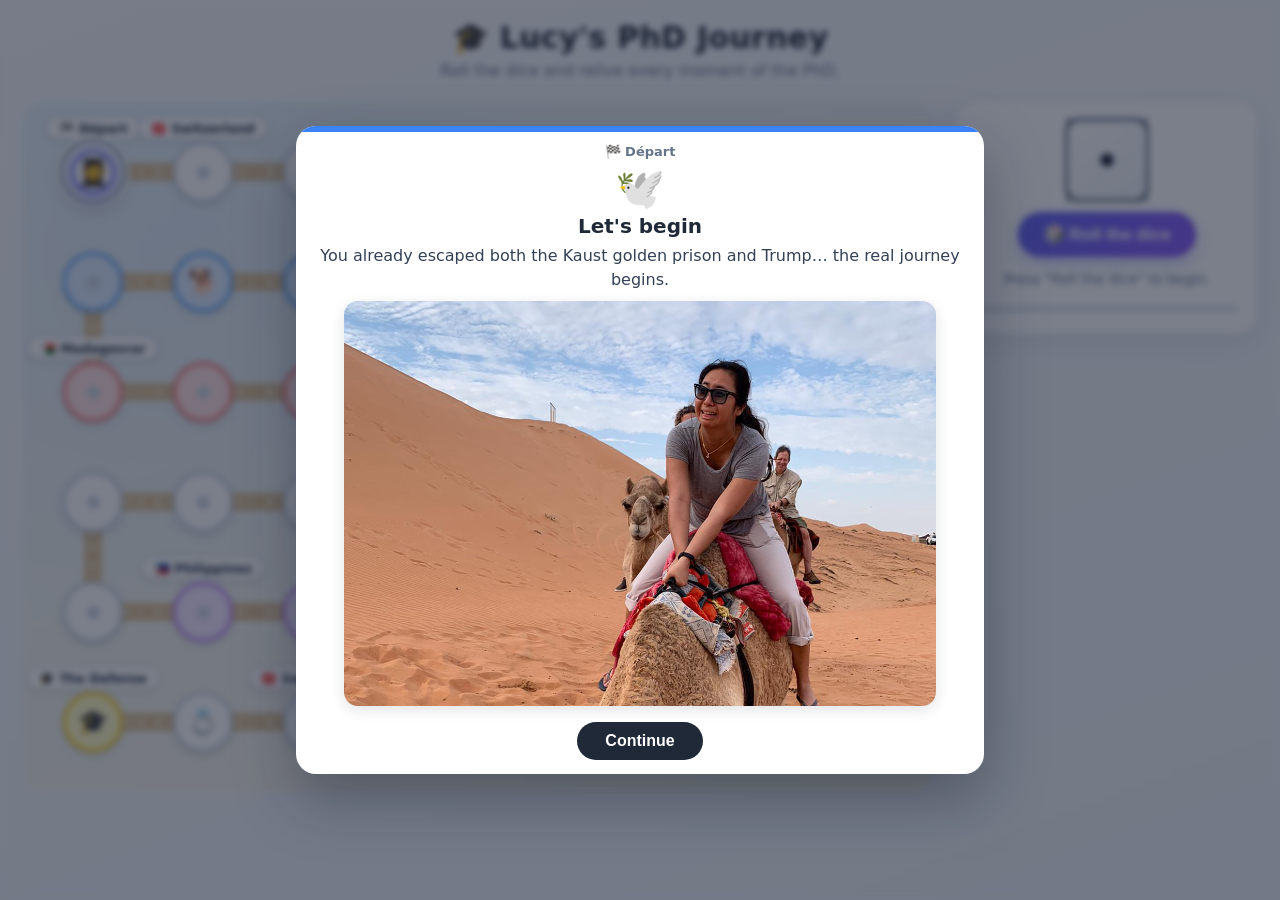
<file: index.html>
<!DOCTYPE html>
<html lang="en">
<head>
  <meta charset="UTF-8" />
  <meta name="viewport" content="width=device-width, initial-scale=1.0" />
  <title>Lucy's PhD Journey 🎓</title>
  <link rel="icon" href="data:image/svg+xml,<svg xmlns=%22http://www.w3.org/2000/svg%22 viewBox=%220 0 100 100%22><text y=%22.9em%22 font-size=%2290%22>🎓</text></svg>" />
  <link rel="stylesheet" href="assets/style.css" />
</head>
<body>

  <!--
    Lucy's PhD Journey — board game

    Libraries / frameworks used: NONE.
    Deliberate choice: pure vanilla HTML + CSS + JS so the page works fully
    offline (no CDN), which matters for a live presentation. All "heavy"
    effects (3D dice, winding path, confetti, image gallery) are done with
    CSS transforms, SVG and small JS helpers — see assets/script.js and
    assets/style.css.

    Image system:
      Event photos are mapped to events in assets/images-manifest.js.
      To add/remove photos for an event, edit ONLY that manifest file —
      no changes to script.js or style.css are needed. The modal renders
      a main image plus a clickable thumbnail strip when an event has
      multiple photos.
  -->

  <header class="topbar">
    <h1>🎓 Lucy's PhD Journey</h1>
    <p>Roll the dice and relive every moment of the PhD.</p>
  </header>

  <main class="game">
    <!-- The board: a winding 48-tile path rendered as SVG road + DOM tiles -->
    <div class="board-wrap" id="board-wrap">
      <div class="board" id="board">
        <svg id="path-svg" class="path-svg" xmlns="http://www.w3.org/2000/svg"></svg>
        <div id="banners" class="banners"></div>
        <div id="tiles" class="tiles"></div>
        <div id="token" class="token">👩‍🎓</div>
      </div>
    </div>

    <!-- Side panel: dice, controls, legend -->
    <aside class="panel">
      <div class="dice-area">
        <div class="dice-scene">
          <div class="dice" id="dice"></div>
        </div>
        <button class="roll-btn" id="roll-btn">🎲 Roll the dice</button>
        <div class="status" id="status">Press "Roll the dice" to begin.</div>
        <div class="progress" title="Journey progress">
          <div class="progress-fill" id="progress-fill"></div>
        </div>
      </div>
    </aside>
  </main>

  <!-- Event / "breathe" modal -->
  <div class="modal-overlay hidden" id="modal-overlay">
    <div class="modal" id="modal">
      <div class="modal-accent"></div>
      <div class="modal-flag" id="modal-flag"></div>
      <div class="modal-emoji" id="modal-emoji"></div>
      <h2 class="modal-title" id="modal-title"></h2>
      <p class="modal-text" id="modal-text"></p>
      <!-- Image gallery: populated dynamically from the image manifest -->
      <div class="modal-gallery hidden" id="modal-gallery"></div>
      <div class="modal-effect hidden" id="modal-effect"></div>
      <button class="modal-btn" id="modal-btn">Continue</button>
    </div>
  </div>

  <!-- Congratulatory finale -->
  <div class="finale hidden" id="finale">
    <div class="confetti" id="confetti"></div>
    <div class="finale-card">
      <div class="finale-emoji">🎓🎉</div>
      <h2>Congratulations, Lucy!</h2>
      <div class="modal-gallery" id="modal-gallery">
        <img src="images/Thesis Defended! - 1.jpg" alt="Photo 1">
      </div>
      <p>
        Thesis defended! Cocktails and beaches are awaiting for you. 🍹🏖️
      </p>
    </div>
  </div>

  <!-- Image manifest: maps event IDs to photo file paths.
       Edit this file to add/remove images without touching game code. -->
  <script src="assets/images-manifest.js"></script>
  <script src="assets/script.js"></script>
</body>
</html>
</file>
<file: assets/style.css>
/* ============================================================
   Lucy's PhD Journey — styles
   Pure CSS, no frameworks. Notable techniques:
   - 3D dice: CSS transforms (preserve-3d) + a transition on the
     cube's rotation (see .dice / .dice-face).
   - Winding road: an SVG polyline with rounded joins drawn under
     the tiles (see .road / .road-center).
   - Category zones: per-zone CSS custom properties (--tint,
     --border) applied to tiles via .z-* classes.
   - Confetti finale: JS-generated pieces animated with @keyframes.
   ============================================================ */

* { box-sizing: border-box; }

:root {
  --tile: 60px;
  --ink: #1f2937;
  --muted: #64748b;
}

body {
  margin: 0;
  font-family: "Segoe UI", system-ui, -apple-system, "Helvetica Neue", sans-serif;
  color: var(--ink);
  background: linear-gradient(160deg, #f6f8fb 0%, #eef2f7 100%);
  min-height: 100vh;
}

/* ---------- Header ---------- */
.topbar { text-align: center; padding: 20px 16px 6px; }
.topbar h1 { margin: 0; font-size: 30px; letter-spacing: .3px; }
.topbar p { margin: 6px 0 0; color: var(--muted); }

/* ---------- Layout ---------- */
.game {
  display: flex;
  gap: 24px;
  align-items: flex-start;
  justify-content: center;
  padding: 16px;
  flex-wrap: wrap;
}

.board-wrap {
  overflow: auto;
  max-width: 100%;
  border-radius: 20px;
}

.board {
  position: relative;
  /* width/height set from JS (BOARD_W x BOARD_H) */
  background:
    radial-gradient(circle at 18% 22%, rgba(59, 130, 246, .07), transparent 42%),
    radial-gradient(circle at 82% 72%, rgba(34, 197, 94, .07), transparent 42%),
    linear-gradient(160deg, #eaf4f8, #f7f2e6);
  border-radius: 20px;
  box-shadow: 0 10px 30px rgba(15, 23, 42, .08);
}

/* ---------- Road (SVG) ---------- */
.path-svg { position: absolute; inset: 0; z-index: 0; }
.road {
  fill: none;
  stroke: #d8b98a;
  stroke-width: 18;
  stroke-linecap: round;
  stroke-linejoin: round;
  opacity: .85;
}
.road-center {
  fill: none;
  stroke: #ffffff;
  stroke-width: 3;
  stroke-linecap: round;
  stroke-linejoin: round;
  stroke-dasharray: 2 14;
}
.road-arrow { fill: #d8b98a; opacity: .95; }

/* ---------- Category banners ---------- */
.banners { position: absolute; inset: 0; z-index: 1; pointer-events: none; }
.banner {
  position: absolute;
  transform: translate(-50%, -50%);
  background: rgba(255, 255, 255, .94);
  border: 1.5px solid rgba(15, 23, 42, .15);
  border-radius: 999px;
  padding: 3px 11px;
  font-size: 12.5px;
  font-weight: 700;
  white-space: nowrap;
  box-shadow: 0 2px 6px rgba(15, 23, 42, .14);
}

/* ---------- Tiles ---------- */
.tiles { position: absolute; inset: 0; z-index: 2; }
.tile {
  position: absolute;
  width: var(--tile);
  height: var(--tile);
  border-radius: 50%;
  display: flex;
  align-items: center;
  justify-content: center;
  font-size: 24px;
  background: var(--tint, #ffffff);
  border: 3px solid var(--border, #cbd5e1);
  box-shadow: 0 3px 8px rgba(15, 23, 42, .16);
  transition: transform .25s ease, box-shadow .25s ease;
}
.tile.fired {
  transform: scale(1.1);
  box-shadow: 0 0 0 4px rgba(255, 255, 255, .75), 0 5px 14px rgba(15, 23, 42, .22);
}

/* Zone tints — each category's tiles share a background + border */
.tile.z-depart { --tint: #f1f5f9; --border: #94a3b8; }
.tile.z-swiss  { --tint: #ffffff; --border: #cbd5e1; }
.tile.z-mada   { --tint: #fee2e2; --border: #f87171; }
.tile.z-thai   { --tint: #dbeafe; --border: #60a5fa; }
.tile.z-ph     { --tint: #f3e8ff; --border: #c084fc; }
.tile.z-tw     { --tint: #ffedd5; --border: #fb923c; }
.tile.z-end    { --tint: #fef9c3; --border: #facc15; }

/* Event type dots (shown before the event is triggered) */
.dot { width: 13px; height: 13px; border-radius: 50%; display: inline-block; }
.dot-hindrance { background: #ef4444; }
.dot-boost     { background: #22c55e; }
.dot-story     { background: #3b82f6; }
.dot-empty     { background: #cbd5e1; }

/* ---------- Player token ---------- */
.token {
  position: absolute;
  width: 44px;
  height: 44px;
  z-index: 3;
  display: flex;
  align-items: center;
  justify-content: center;
  font-size: 26px;
  background: #ffffff;
  border-radius: 50%;
  border: 3px solid #6366f1;
  box-shadow: 0 4px 12px rgba(99, 102, 241, .45);
  /* Short per-step transition: the token walks tile-by-tile along the
     path (see moveToken in script.js), so each step is a single
     horizontal or vertical hop. */
  transition: left .2s ease-in-out, top .2s ease-in-out;
}

/* ---------- Side panel ---------- */
.panel {
  width: 300px;
  background: #ffffff;
  border-radius: 20px;
  padding: 20px;
  box-shadow: 0 10px 30px rgba(15, 23, 42, .08);
  display: flex;
  flex-direction: column;
  gap: 16px;
}

.dice-area {
  display: flex;
  flex-direction: column;
  align-items: center;
  gap: 14px;
}

/* 3D dice */
.dice-scene { width: 76px; height: 76px; perspective: 420px; }
.dice {
  width: 100%;
  height: 100%;
  position: relative;
  transform-style: preserve-3d;
  transition: transform 1.05s cubic-bezier(.25, .8, .3, 1);
  pointer-events: none;
}
.dice-face {
  position: absolute;
  inset: 0;
  background: linear-gradient(145deg, #ffffff, #eef2f7);
  border: 2px solid #334155;
  border-radius: 14px;
  display: grid;
  grid-template-columns: repeat(3, 1fr);
  grid-template-rows: repeat(3, 1fr);
  padding: 9px;
  box-shadow: inset 0 0 8px rgba(0, 0, 0, .06);
}
.pip-cell { display: flex; align-items: center; justify-content: center; }
.pip-cell.filled::after {
  content: "";
  width: 12px;
  height: 12px;
  border-radius: 50%;
  background: #1e293b;
}

.roll-btn {
  font-size: 17px;
  font-weight: 700;
  padding: 12px 26px;
  border: none;
  border-radius: 999px;
  background: linear-gradient(135deg, #6366f1, #8b5cf6);
  color: #ffffff;
  cursor: pointer;
  box-shadow: 0 6px 16px rgba(99, 102, 241, .35);
  transition: transform .15s ease, box-shadow .15s ease, opacity .15s ease;
}
.roll-btn:hover:not(:disabled) { transform: translateY(-2px); box-shadow: 0 9px 20px rgba(99, 102, 241, .45); }
.roll-btn:disabled { opacity: .55; cursor: not-allowed; }

.status { font-size: 14px; color: var(--muted); text-align: center; min-height: 20px; }
.counter { font-size: 14px; font-weight: 700; text-align: center; color: var(--muted); }

.progress { width: 100%; height: 8px; background: #e2e8f0; border-radius: 999px; overflow: hidden; }
.progress-fill {
  height: 100%;
  width: 0%;
  background: linear-gradient(90deg, #6366f1, #22c55e);
  transition: width .7s ease;
}

.legend h3 { margin: 0 0 8px; font-size: 15px; }
.legend ul { list-style: none; margin: 0; padding: 0; display: flex; flex-direction: column; gap: 7px; font-size: 14px; }
.legend .dot { margin-right: 7px; }

.hint { font-size: 13px; color: var(--muted); line-height: 1.55; margin: 0; }

/* ---------- Modal ---------- */
.modal-overlay {
  position: fixed;
  inset: 0;
  background: rgba(15, 23, 42, .55);
  backdrop-filter: blur(3px);
  display: flex;
  align-items: center;
  justify-content: center;
  z-index: 50;
  animation: fadeIn .25s ease;
}
.modal {
  position: relative;
  width: fit-content;
  max-width: 98vw;
  max-height: 97vh;
  overflow-y: auto;
  background: #ffffff;
  border-radius: 20px;
  padding: 16px 24px 14px;
  text-align: center;
  box-shadow: 0 24px 60px rgba(15, 23, 42, .35);
  animation: popIn .3s cubic-bezier(.2, 1.4, .4, 1);
}
.modal-accent { position: absolute; top: 0; left: 0; right: 0; height: 6px; background: #94a3b8; }
.modal.type-hindrance .modal-accent { background: #ef4444; }
.modal.type-boost .modal-accent { background: #22c55e; }
.modal.type-story .modal-accent { background: #3b82f6; }
.modal.type-empty .modal-accent { background: #94a3b8; }

.modal-flag { font-size: 13px; font-weight: 700; color: var(--muted); margin-top: 2px; }
.modal-emoji { font-size: 40px; margin: 6px 0 2px; }
.modal-title { margin: 2px 0 6px; font-size: 20px; max-width: 640px; margin-inline: auto; }
.modal-text { margin: 0 0 10px; color: #334155; line-height: 1.45; max-width: 640px; margin-inline: auto; }
.modal-effect {
  display: inline-block;
  font-weight: 700;
  padding: 6px 14px;
  border-radius: 999px;
  margin-bottom: 14px;
  background: #f1f5f9;
  color: #334155;
}
.modal.type-hindrance .modal-effect { background: #fee2e2; color: #b91c1c; }
.modal.type-boost .modal-effect { background: #dcfce7; color: #15803d; }

/* ---------- Modal image gallery ---------- */
.modal-gallery {
  margin: 0 0 16px;
  display: grid;
  gap: 10px;
  animation: fadeIn .35s ease;
}
.modal-gallery[data-count="1"] { grid-template-columns: 1fr; }
.modal-gallery[data-count="2"] { grid-template-columns: 1fr 1fr; }
.modal-gallery[data-count="3"] { grid-template-columns: 1fr 1fr 1fr; }
.modal-gallery img {
  display: block;
  width: auto;
  max-width: 100%;
  height: 45vh;
  object-fit: contain;
  margin: 0 auto;
  border-radius: 14px;
  box-shadow: 0 4px 14px rgba(15, 23, 42, .12);
}

.modal-btn {
  font-size: 16px;
  font-weight: 700;
  padding: 10px 28px;
  border: none;
  border-radius: 999px;
  background: #1f2937;
  color: #ffffff;
  cursor: pointer;
  transition: transform .15s ease;
}
.modal-btn:hover { transform: translateY(-1px); }

.hidden { display: none !important; }

@keyframes fadeIn { from { opacity: 0; } }
@keyframes popIn { from { transform: scale(.85); opacity: 0; } }

/* ---------- Finale ---------- */
.finale {
  position: fixed;
  inset: 0;
  background: radial-gradient(circle at 50% 30%, rgba(99, 102, 241, .93), rgba(30, 27, 75, .97));
  z-index: 60;
  display: flex;
  align-items: center;
  justify-content: center;
  overflow: hidden;
}
.finale-card {
  position: relative;
  z-index: 2;
  background: rgba(255, 255, 255, .97);
  border-radius: 24px;
  padding: 40px 48px;
  text-align: center;
  max-width: 480px;
  margin: 16px;
  box-shadow: 0 30px 80px rgba(0, 0, 0, .4);
  animation: popIn .5s cubic-bezier(.2, 1.4, .4, 1);
}
.finale-emoji { font-size: 64px; }
.finale-card h2 { font-size: 30px; margin: 12px 0; }
.finale-card p { color: #334155; line-height: 1.6; margin: 0 0 20px; }

.confetti { position: absolute; inset: 0; z-index: 1; }
.confetti-piece {
  position: absolute;
  top: -20px;
  width: 10px;
  height: 16px;
  border-radius: 2px;
  animation: fall linear infinite;
}
@keyframes fall {
  to { transform: translateY(110vh) rotate(720deg); }
}

/* ---------- Responsive ---------- */
@media (max-width: 1200px) {
  .game { flex-direction: column; align-items: center; }
  .panel { width: min(560px, 92vw); }
}
</file>
